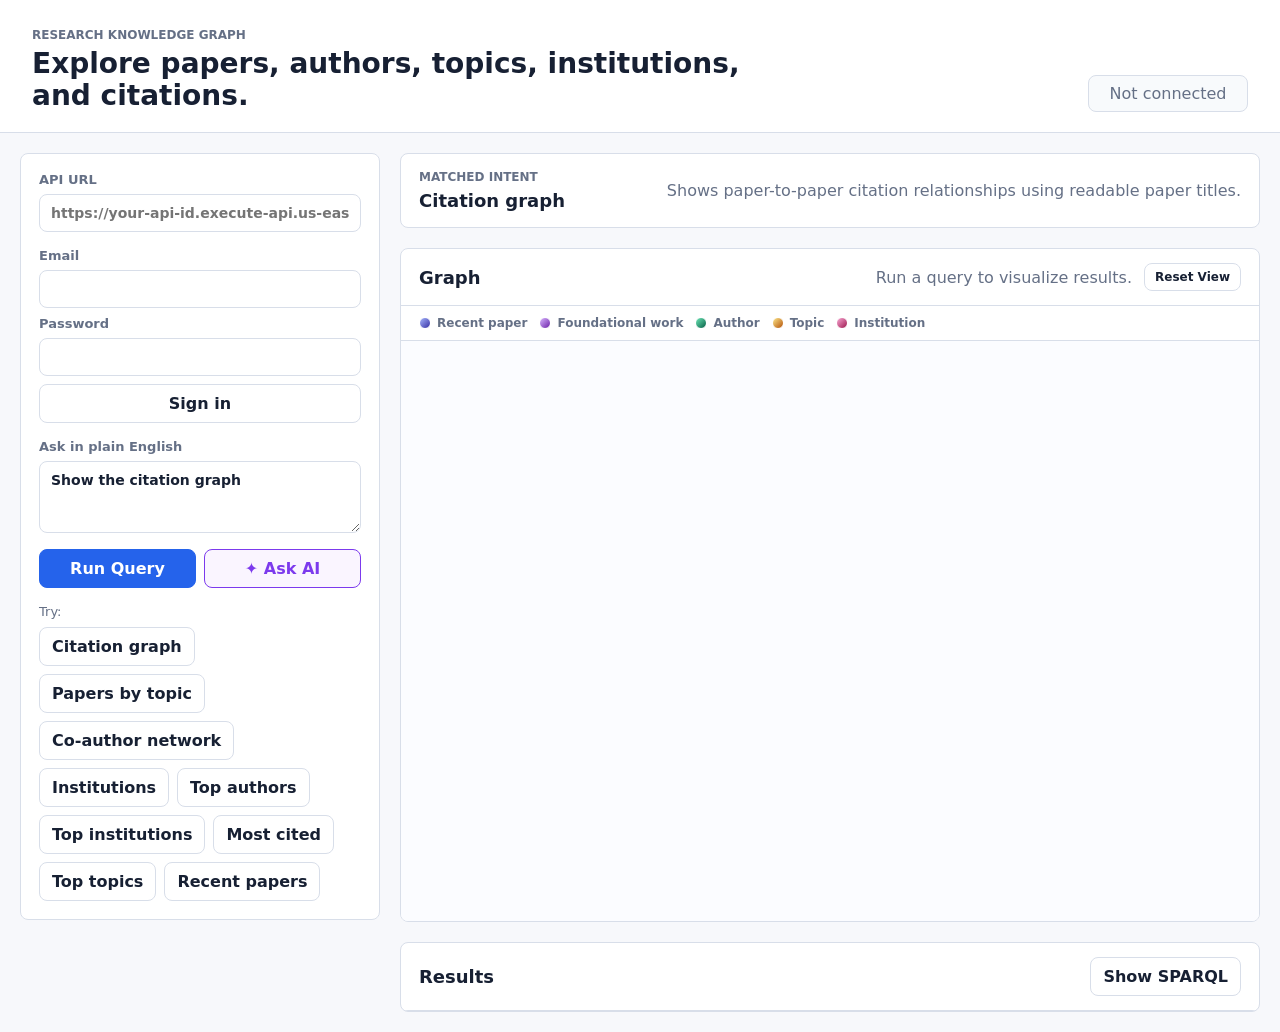
<file: frontend/index.html>
<!doctype html>
<html lang="en">
  <head>
    <meta charset="utf-8" />
    <meta name="viewport" content="width=device-width, initial-scale=1" />
    <title>Research Knowledge Graph Demo</title>
    <link rel="stylesheet" href="./styles.css" />
  </head>
  <body>
    <header class="app-header">
      <div>
        <p class="eyebrow">Research Knowledge Graph</p>
        <h1>Explore papers, authors, topics, institutions, and citations.</h1>
      </div>
      <div class="status" id="status">Not connected</div>
    </header>

    <main class="layout">
      <section class="panel controls">
        <label>
          API URL
          <input
            id="apiUrl"
            type="url"
            placeholder="https://your-api-id.execute-api.us-east-1.amazonaws.com"
            autocomplete="off"
          />
        </label>

        <div id="authPanel">
          <label>
            Email
            <input id="authEmail" type="email" autocomplete="username" />
          </label>
          <label>
            Password
            <input id="authPassword" type="password" autocomplete="current-password" />
          </label>
          <button id="signInButton" type="button">Sign in</button>
          <p id="authError" class="auth-error hidden"></p>
        </div>

        <label>
          Ask in plain English
          <textarea
            id="question"
            rows="3"
            placeholder="Show the citation graph"
          >Show the citation graph</textarea>
        </label>

        <div class="query-buttons">
          <button id="askButton" type="button">Run Query</button>
          <button id="askAiButton" type="button">✦ Ask AI</button>
        </div>

        <div class="examples">
          <p>Try:</p>
          <button type="button" data-question="Show the citation graph">Citation graph</button>
          <button type="button" data-question="Show papers by topic">Papers by topic</button>
          <button type="button" data-question="Show the co-author network">Co-author network</button>
          <button type="button" data-question="Show authors and institutions">Institutions</button>
          <button type="button" data-question="Who are the most prolific authors?">Top authors</button>
          <button type="button" data-question="Which institutions are most active?">Top institutions</button>
          <button type="button" data-question="What are the most cited papers?">Most cited</button>
          <button type="button" data-question="What are the top topics?">Top topics</button>
          <button type="button" data-question="Show recent papers">Recent papers</button>
        </div>
      </section>

      <section class="workspace">
        <section class="panel intent-panel">
          <div>
            <p class="label">Matched Intent</p>
            <h2 id="intentTitle">Citation graph</h2>
          </div>
          <p id="intentDescription">
            Shows paper-to-paper citation relationships using readable paper titles.
          </p>
        </section>

        <section class="panel graph-panel">
          <div class="panel-header">
            <h2>Graph</h2>
            <div class="graph-actions">
              <p id="graphSummary">Run a query to visualize results.</p>
              <button id="resetGraph" type="button">Reset View</button>
            </div>
          </div>
          <div class="legend">
            <span><i class="recent"></i>Recent paper</span>
            <span><i class="foundational"></i>Foundational work</span>
            <span><i class="author"></i>Author</span>
            <span><i class="topic"></i>Topic</span>
            <span><i class="institution"></i>Institution</span>
          </div>
          <svg id="graph" role="img" aria-label="Knowledge graph visualization"></svg>
          <aside id="nodeDetails" class="node-details hidden"></aside>
        </section>

        <section class="panel table-panel">
          <div class="panel-header">
            <h2>Results</h2>
            <div class="sparql-header-right">
              <span id="aiLabel" class="ai-label hidden">✦ AI generated</span>
              <button id="toggleSparql" type="button">Show SPARQL</button>
            </div>
          </div>
          <pre id="sparql" class="sparql hidden"></pre>
          <div id="table"></div>
        </section>
      </section>
    </main>

    <script src="./app.js"></script>
  </body>
</html>
</file>
<file: frontend/styles.css>
:root {
  color-scheme: light;
  --bg: #f7f8fb;
  --panel: #ffffff;
  --text: #172033;
  --muted: #657086;
  --border: #d8dee9;
  --accent: #2563eb;
  --accent-dark: #1d4ed8;
  --paper: #2563eb;
  --recent: #3730a3;
  --foundational: #6b21a8;
  --author: #065f46;
  --topic: #b45309;
  --institution: #9d174d;
  --edge: #6b7280;
}

* {
  box-sizing: border-box;
}

body {
  margin: 0;
  background: var(--bg);
  color: var(--text);
  font-family: Inter, ui-sans-serif, system-ui, -apple-system, BlinkMacSystemFont, "Segoe UI", sans-serif;
}

.app-header {
  display: flex;
  align-items: flex-end;
  justify-content: space-between;
  gap: 24px;
  padding: 28px 32px 20px;
  border-bottom: 1px solid var(--border);
  background: #fff;
}

.eyebrow,
.label {
  margin: 0 0 6px;
  color: var(--muted);
  font-size: 12px;
  font-weight: 700;
  letter-spacing: 0;
  text-transform: uppercase;
}

h1,
h2 {
  margin: 0;
  letter-spacing: 0;
}

h1 {
  max-width: 760px;
  font-size: 28px;
  line-height: 1.15;
}

h2 {
  font-size: 18px;
}

.status {
  min-width: 160px;
  padding: 8px 12px;
  border: 1px solid var(--border);
  border-radius: 8px;
  color: var(--muted);
  text-align: center;
  background: #f8fafc;
}

.status.ok {
  color: #166534;
  border-color: #bbf7d0;
  background: #f0fdf4;
}

.status.error {
  color: #991b1b;
  border-color: #fecaca;
  background: #fef2f2;
}

.layout {
  display: grid;
  grid-template-columns: minmax(300px, 360px) 1fr;
  gap: 20px;
  padding: 20px;
}

.panel {
  border: 1px solid var(--border);
  border-radius: 8px;
  background: var(--panel);
}

.controls {
  align-self: start;
  display: grid;
  gap: 16px;
  padding: 18px;
  position: sticky;
  top: 20px;
}

label {
  display: grid;
  gap: 7px;
  color: var(--muted);
  font-size: 13px;
  font-weight: 700;
}

input,
textarea {
  width: 100%;
  border: 1px solid var(--border);
  border-radius: 8px;
  padding: 10px 11px;
  color: var(--text);
  font: inherit;
  font-size: 14px;
  resize: vertical;
}

textarea {
  min-height: 72px;
}

button {
  border: 1px solid var(--border);
  border-radius: 8px;
  padding: 9px 12px;
  color: var(--text);
  background: #fff;
  font: inherit;
  font-weight: 700;
  cursor: pointer;
}

button:hover {
  border-color: var(--accent);
}

#askButton {
  border-color: var(--accent);
  color: white;
  background: var(--accent);
}

#askButton:hover {
  background: var(--accent-dark);
}

.examples {
  display: flex;
  flex-wrap: wrap;
  gap: 8px;
}

.examples p {
  flex-basis: 100%;
  margin: 0;
  color: var(--muted);
  font-size: 13px;
}

.workspace {
  display: grid;
  gap: 20px;
}

.intent-panel {
  display: flex;
  align-items: center;
  justify-content: space-between;
  gap: 20px;
  padding: 16px 18px;
}

.intent-panel p:last-child {
  max-width: 640px;
  margin: 0;
  color: var(--muted);
}

.graph-panel,
.table-panel {
  overflow: hidden;
}

.panel-header {
  display: flex;
  align-items: center;
  justify-content: space-between;
  gap: 12px;
  padding: 14px 18px;
  border-bottom: 1px solid var(--border);
}

.panel-header p {
  margin: 0;
  color: var(--muted);
}

.graph-actions {
  display: flex;
  align-items: center;
  gap: 12px;
}

.graph-actions button {
  padding: 6px 10px;
  font-size: 12px;
}

.legend {
  display: flex;
  flex-wrap: wrap;
  gap: 12px;
  padding: 10px 18px;
  border-bottom: 1px solid var(--border);
  color: var(--muted);
  font-size: 12px;
  font-weight: 700;
}

.legend span {
  display: inline-flex;
  align-items: center;
  gap: 6px;
}

.legend i {
  width: 12px;
  height: 12px;
  border: 1px solid #fff;
  border-radius: 999px;
}

.legend .paper {
  background: linear-gradient(135deg, #93c5fd, #1e40af);
}

.legend .recent {
  background: linear-gradient(135deg, #a5b4fc, #3730a3);
}

.legend .foundational {
  background: linear-gradient(135deg, #d8b4fe, #6b21a8);
}

.legend .author {
  background: linear-gradient(135deg, #6ee7b7, #065f46);
}

.legend .topic {
  background: linear-gradient(135deg, #fde68a, #b45309);
}

.legend .institution {
  background: linear-gradient(135deg, #f9a8d4, #9d174d);
}

#graph {
  display: block;
  width: 100%;
  height: 580px;
  background: #fbfcff;
  cursor: grab;
}

.graph-panel {
  position: relative;
}

.node {
  transition: opacity 0.2s ease;
}

.node circle {
  stroke: rgba(255, 255, 255, 0.9);
  stroke-width: 2.5px;
  cursor: grab;
  transition: filter 0.15s;
}

.node:hover circle {
  filter: brightness(1.12) drop-shadow(0 0 7px rgba(99, 102, 241, 0.45));
}

.node text {
  fill: #1e293b;
  font-size: 10.5px;
  font-weight: 700;
  pointer-events: none;
}

.node.selected circle {
  stroke: white;
  stroke-width: 3.5px;
  filter: drop-shadow(0 0 12px rgba(37, 99, 235, 0.7)) !important;
}

.node.connected circle {
  stroke: white;
  stroke-width: 3px;
  filter: drop-shadow(0 0 7px rgba(99, 102, 241, 0.5));
}

.node.dimmed {
  opacity: 0.12;
}

.edge-group {
  transition: opacity 0.2s ease;
}

.edge-group.edge-dimmed {
  opacity: 0.08;
}

.edge-group .edge-label-bg {
  opacity: 0;
  transition: opacity 0.2s ease;
}

.edge-group.edge-active .edge-label-bg {
  opacity: 1;
}

.edge {
  fill: none;
  stroke: #94a3b8;
  stroke-width: 1.2;
  stroke-opacity: 0.5;
  marker-end: url(#arrow);
  transition: stroke-opacity 0.2s ease, stroke 0.2s ease, stroke-width 0.2s ease;
}

.edge-group.edge-active .edge {
  stroke: #4f46e5;
  stroke-opacity: 0.9;
  stroke-width: 2.2;
}

.edge-label {
  fill: #4b5563;
  font-size: 10px;
  font-weight: 700;
  opacity: 0;
  transition: opacity 0.2s ease;
}

.edge-group.edge-active .edge-label {
  opacity: 1;
}

.node-details {
  position: absolute;
  right: 18px;
  bottom: 18px;
  max-width: min(360px, calc(100% - 36px));
  padding: 14px;
  border: 1px solid var(--border);
  border-radius: 8px;
  background: rgba(255, 255, 255, 0.96);
  box-shadow: 0 12px 30px rgba(15, 23, 42, 0.14);
}

.node-details h3 {
  margin: 0 0 8px;
  font-size: 15px;
}

.node-details p {
  margin: 0;
  color: var(--muted);
  font-size: 12px;
  overflow-wrap: anywhere;
}

#table {
  overflow-x: auto;
}

table {
  width: 100%;
  border-collapse: collapse;
}

th,
td {
  padding: 10px 12px;
  border-bottom: 1px solid var(--border);
  text-align: left;
  vertical-align: top;
  font-size: 13px;
}

th {
  color: var(--muted);
  background: #f8fafc;
}

.sparql {
  margin: 0;
  padding: 14px 18px;
  overflow-x: auto;
  border-bottom: 1px solid var(--border);
  color: #1f2937;
  background: #f8fafc;
  font-size: 12px;
}

.hidden {
  display: none;
}

@media (max-width: 900px) {
  .app-header,
  .intent-panel {
    align-items: flex-start;
    flex-direction: column;
  }

  .layout {
    grid-template-columns: 1fr;
  }

  .controls {
    position: static;
  }
}

.node-details a {
  color: var(--accent);
  text-decoration: none;
  font-size: 13px;
}

.node-details a:hover {
  text-decoration: underline;
}

.node-type {
  text-transform: capitalize;
  color: var(--muted);
  font-size: 12px;
  margin: 2px 0 6px;
}

#table a {
  color: var(--accent);
  text-decoration: none;
}

#table a:hover {
  text-decoration: underline;
}

.query-buttons {
  display: grid;
  grid-template-columns: 1fr 1fr;
  gap: 8px;
}

#askAiButton {
  border-color: #7c3aed;
  color: #7c3aed;
  background: #faf5ff;
}

#askAiButton:hover {
  background: #ede9fe;
  border-color: #6d28d9;
}

#askAiButton:disabled {
  opacity: 0.6;
  cursor: not-allowed;
}

.sparql-header-right {
  display: flex;
  align-items: center;
  gap: 10px;
}

.ai-label {
  font-size: 11px;
  font-weight: 700;
  color: #7c3aed;
  background: #ede9fe;
  border-radius: 4px;
  padding: 3px 8px;
  letter-spacing: 0.3px;
}

#authPanel {
  display: flex;
  flex-direction: column;
  gap: 8px;
}

#authPanel.signed-in label {
  display: none;
}

#authPanel.signed-in #authError {
  display: none;
}

.auth-error {
  color: #dc2626;
  font-size: 13px;
  margin: 0;
}
</file>
